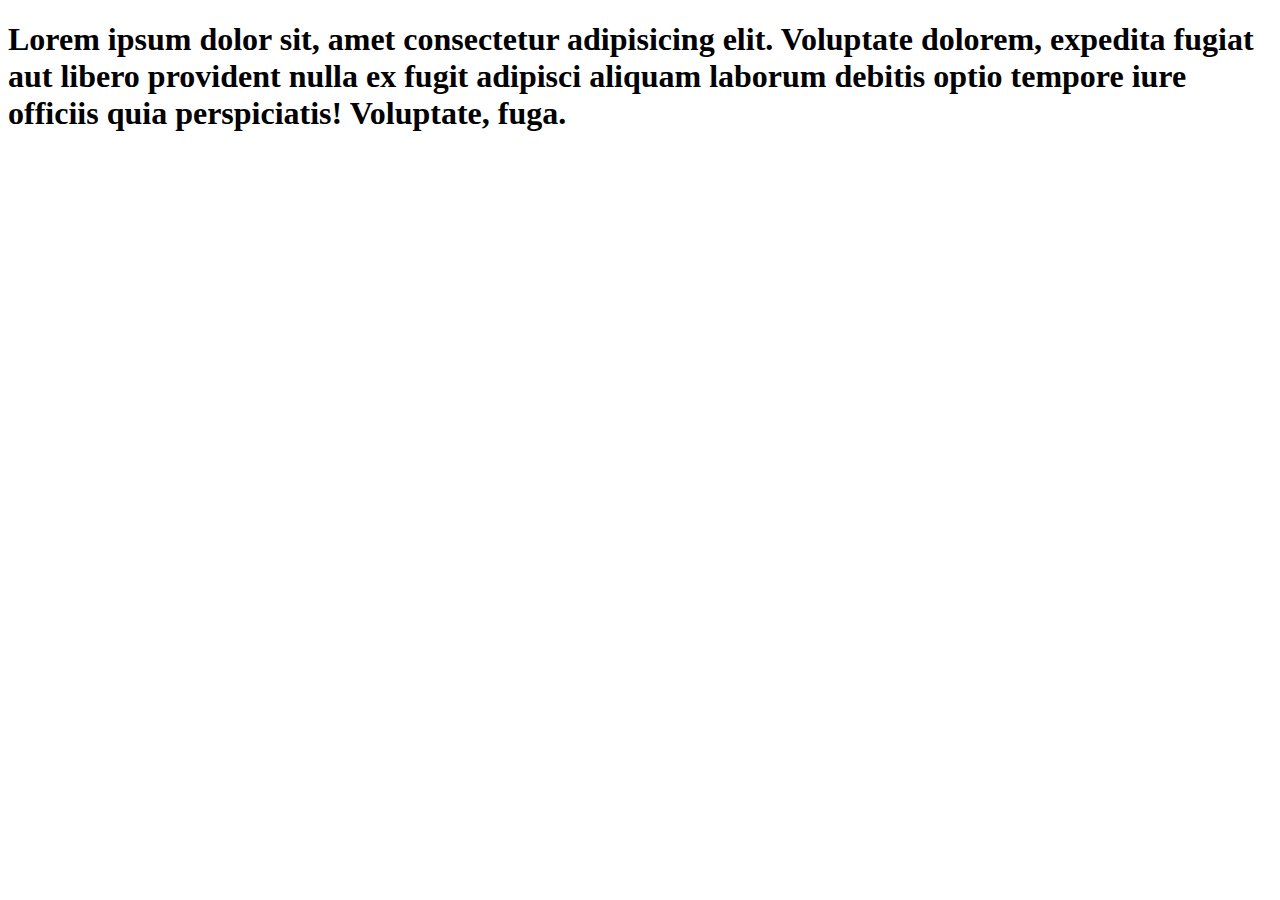
<file: aboutgame.html>
<!DOCTYPE html>
<html lang="en">
<head>
    <meta charset="UTF-8">
    <meta name="viewport" content="width=device-width, initial-scale=1.0">
    <title>Document</title>
</head>
<body>
    <h1>Lorem ipsum dolor sit, amet consectetur adipisicing elit. Voluptate dolorem, expedita fugiat aut libero provident nulla ex fugit adipisci aliquam laborum debitis optio tempore iure officiis quia perspiciatis! Voluptate, fuga.</h1>
</body>
</html>
</file>
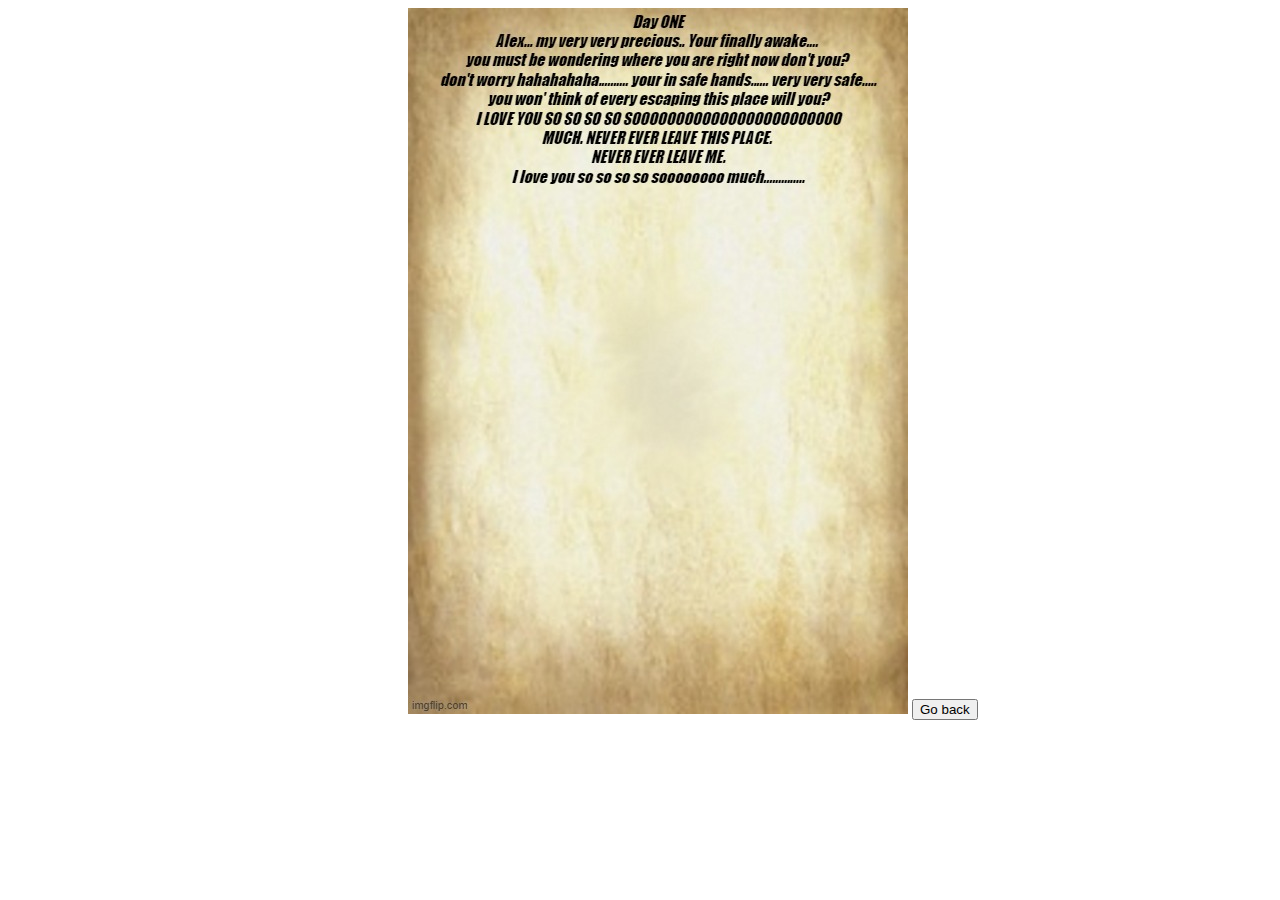
<file: day1_letter.html>
<!DOCTYPE html>
<html lang="en">
<head>
    <meta charset="UTF-8">
    <meta name="viewport" content="width=device-width, initial-scale=1.0">
    <link rel="stylesheet" href="day1_letter.css">
    <title>Document</title>
</head>
<body>

    
    <img id="envelope" class="letterone"src="images/letterone.jpg" class="envelope" alt="envelope" onclick="navigateToLink('day2_page.html')">

    

    <!-- Go back button -->
    <input type="button" value="Go back" onclick="history.back(-1)" />
    <script src="day1_letter.js"></script>
</body>
</html>
</file>
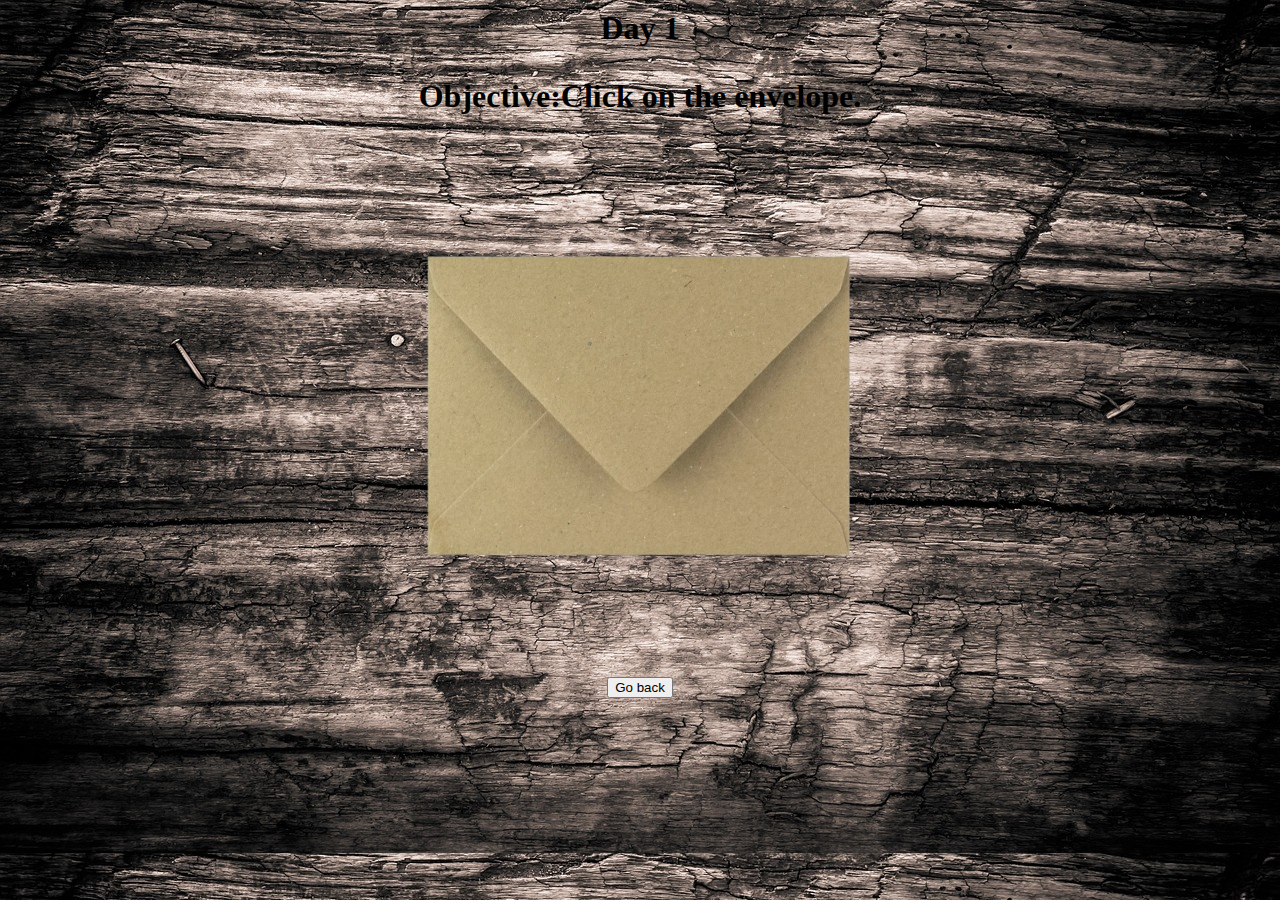
<file: day1_page.html>
<!DOCTYPE html>
<html lang="en">
<head>
  <meta charset="UTF-8">
  <meta name="viewport" content="width=device-width, initial-scale=1.0">
  <link rel="stylesheet" href="day1_page.css">
  <link rel="preconnect" href="https://fonts.googleapis.com">
<link rel="preconnect" href="https://fonts.gstatic.com" crossorigin>
<link href="https://fonts.googleapis.com/css2?family=Creepster&display=swap" rel="stylesheet">
  <title>Document</title>
</head>
<body>
    <h1 class="daynumber">Day 1</h1>
    <h1 class="displayoverenvolope">Objective:Click on the envelope.</h1>
    <img id="envelope" src="images/envelop.png" class="envelope" alt="envelope" onclick="navigateToLink('day1_letter.html')">


  <!-- Go back button -->
  <input type="button" value="Go back" onclick="playSoundAndGoBack()" />

 <!-- audio for button click -->
 <audio id="buttonSound">
  <source src="click_sound.mp3" type="audio/mpeg">
</audio>
    <script src="day1_page.js"></script>
</body>
</html>
</file>
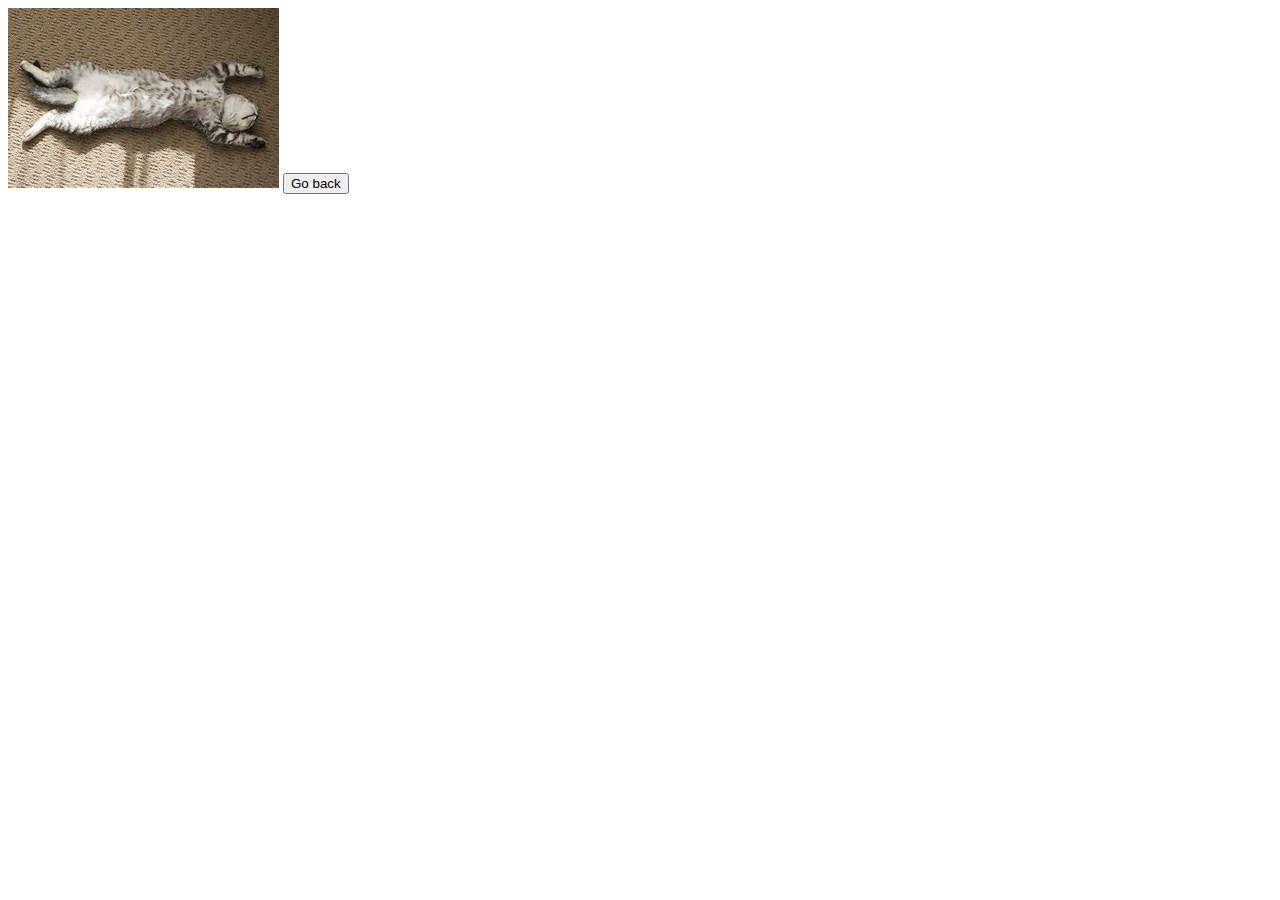
<file: day2_letter.html>
<!DOCTYPE html>
<html lang="en">
<head>
    <meta charset="UTF-8">
    <meta name="viewport" content="width=device-width, initial-scale=1.0">
    <link rel="stylesheet" href="day1_letter.css">
    <title>Document</title>
</head>
<body>
    <img id="envelope" class="lettertwo"src="images/deadCat.jpg" class="envelope" alt="envelope" onclick="navigateToLink('day3_page.html')">

    <!-- Go back button -->
    <input type="button" value="Go back" onclick="history.back(-1)" />
</body>
</html>
</file>
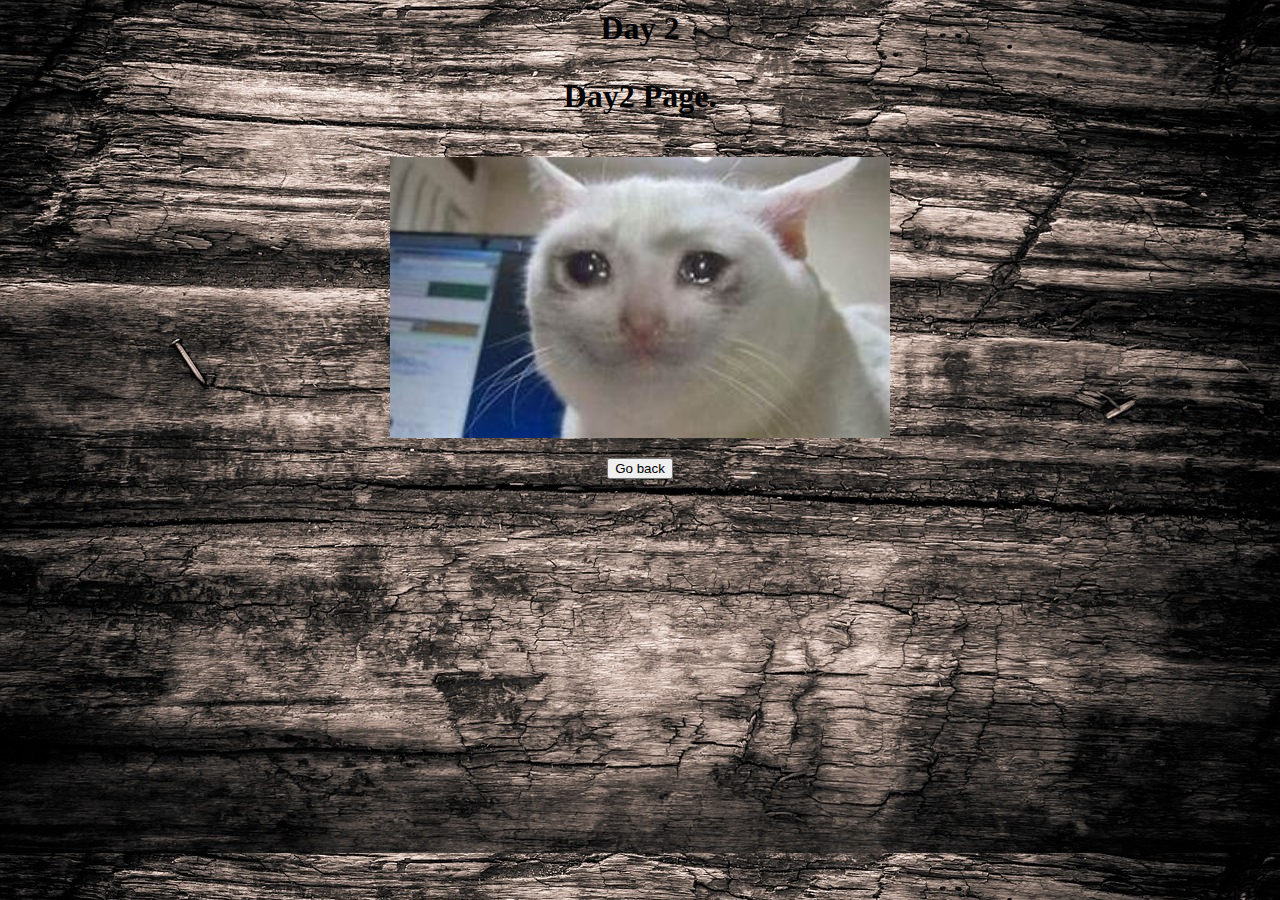
<file: day2_page.html>
<!DOCTYPE html>
<html lang="en">
<head>
  <meta charset="UTF-8">
  <meta name="viewport" content="width=device-width, initial-scale=1.0">
  <link rel="stylesheet" href="day1_page.css">
  <title>Document</title>
</head>
<body>
    <h1 class="daynumber">Day 2</h1>
    <h1 class="displayoverenvolope">Day2 Page.</h1>


    <img id="envelope" src="images/sadCat.jpg" class="envelope" alt="envelope" onclick="navigateToLink('day2_letter.html')">

    <!-- Go back button -->
    <input type="button" value="Go back" onclick="history.back(-1)" />

    <script src="day2_page.js"></script>
</body>
</html>
</file>
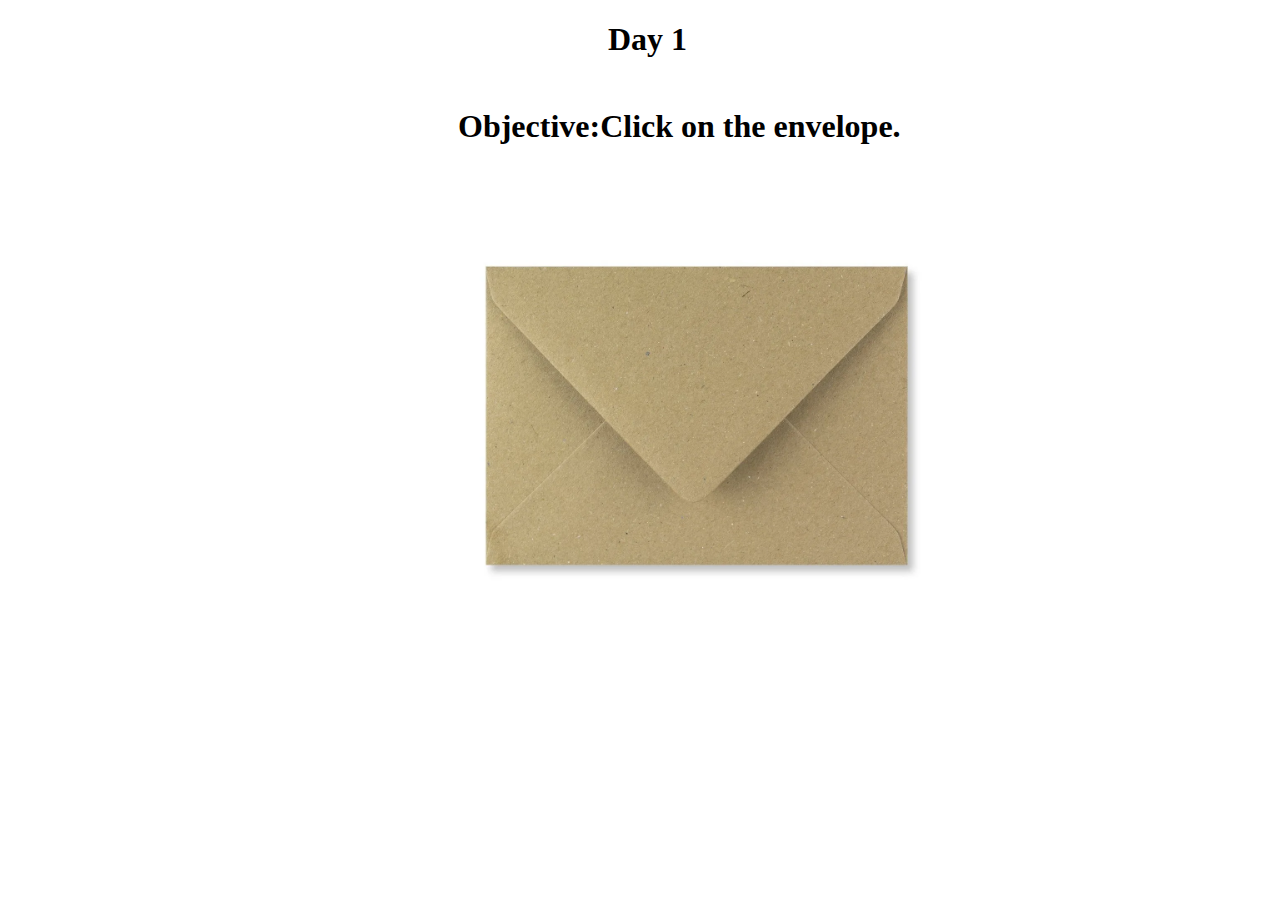
<file: firstpage.html>
<!DOCTYPE html>
<html lang="en">
<head>
  <meta charset="UTF-8">
  <meta name="viewport" content="width=device-width, initial-scale=1.0">
  <link rel="stylesheet" href="firstpage.css">
  <title>Document</title>
</head>
<body>
    <h1 class="daynumber">Day 1</h1>
    <h1 class="displayoverenvolope">Objective:Click on the envelope.</h1>
    <img id="envelope" src="images/envelope.jpg" class="envelope" alt="envelope" onclick="navigateToLink('secondpage.html')">
    <script src="firstpage.js"></script>
</body>
</html>
</file>
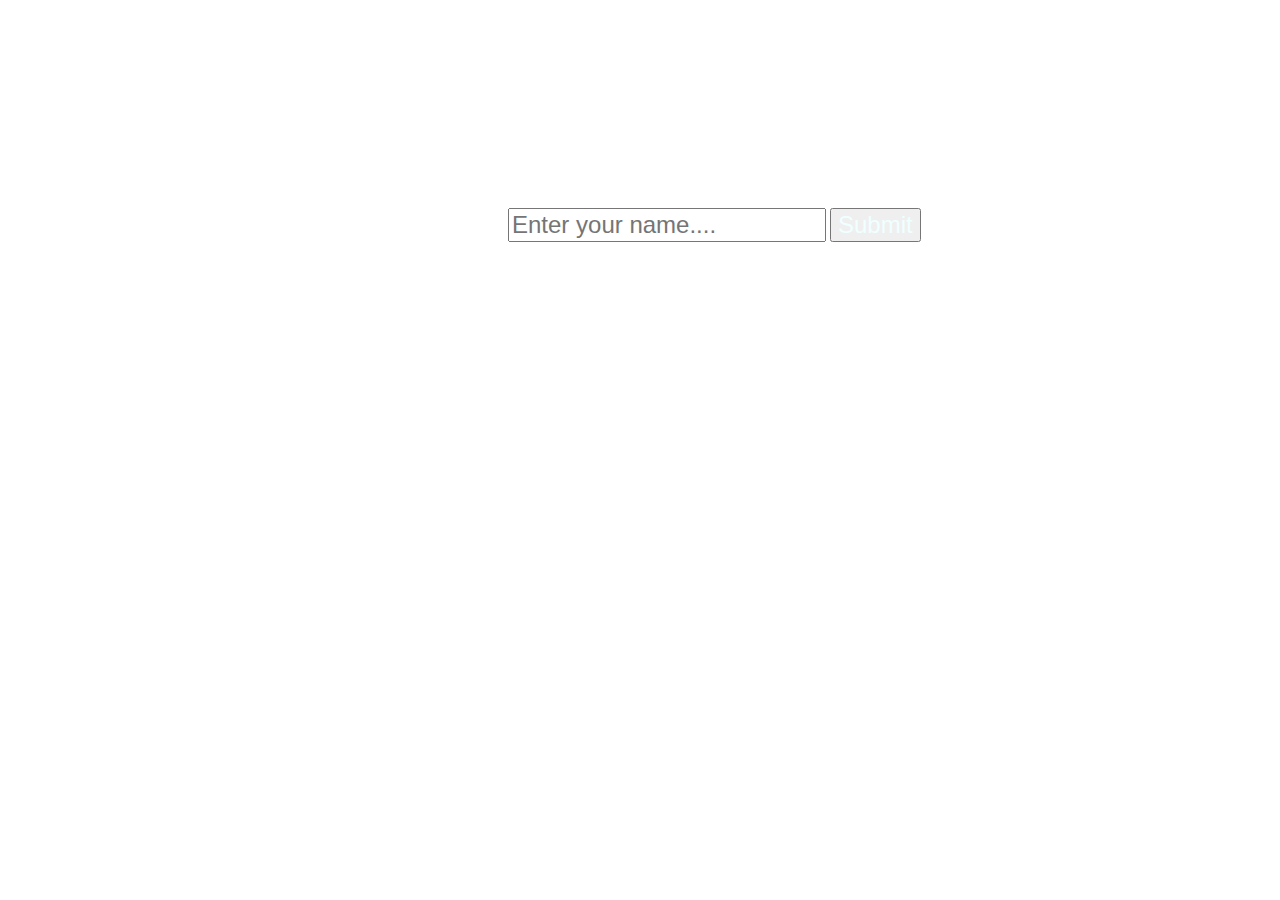
<file: nameenter.html>
<!DOCTYPE html>
<html lang="en">
<head>
    <meta charset="UTF-8">
    <meta name="viewport" content="width=device-width, initial-scale=1.0">
    <link rel="stylesheet" href="nameenter.css">
    <title>Enter Name</title>
</head>
<body>
    <input type="text" id="userInput" placeholder="Enter your name....">
    <button class="submit" onclick="saveAndNavigate()">Submit</button>

    <script src="nameenter.js"></script>
</body>
</html>
</file>
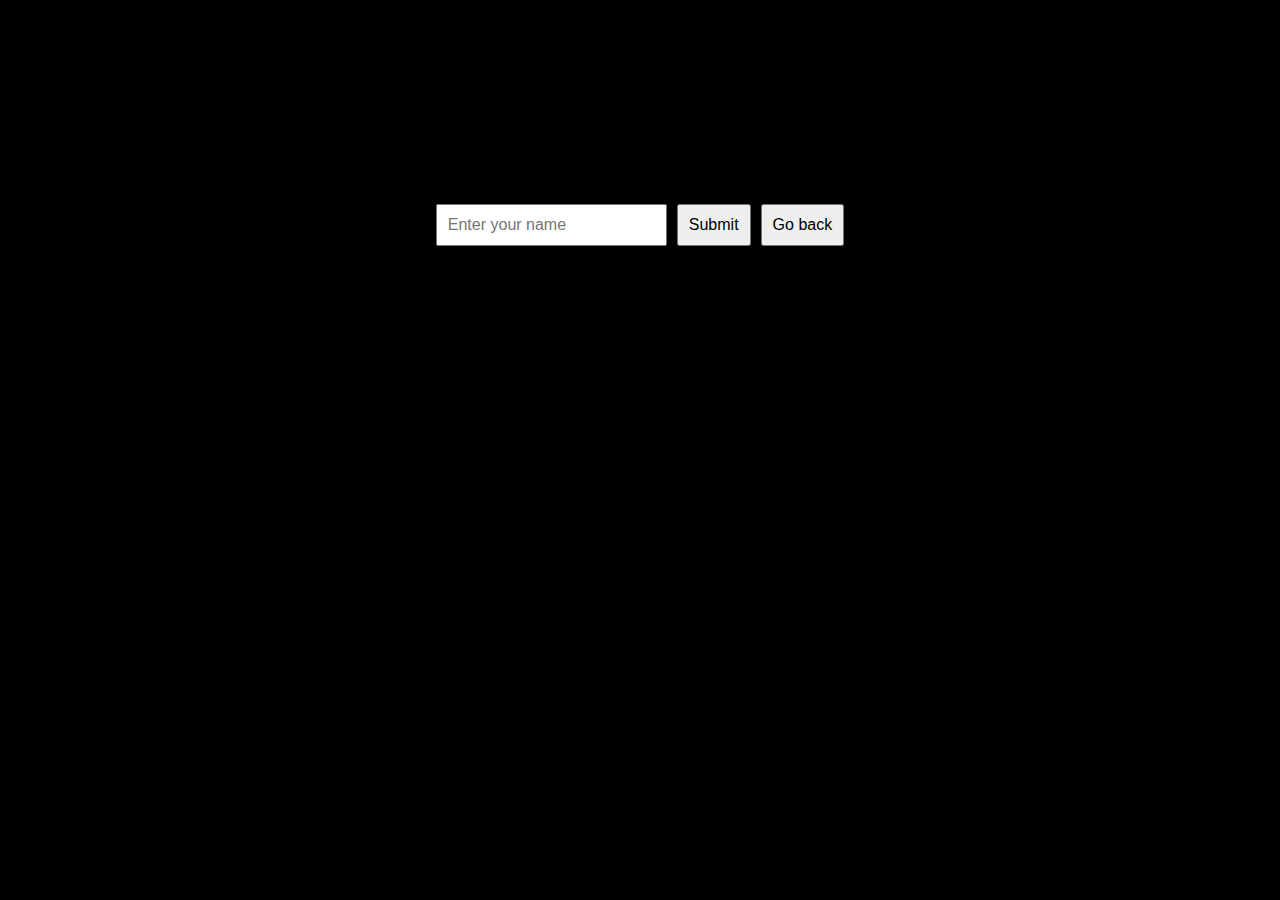
<file: player_name.html>
<!DOCTYPE html>
<html lang="en">
<head>
    <meta charset="UTF-8">
    <meta name="viewport" content="width=device-width, initial-scale=1.0">
    <link rel="stylesheet" href="player_name.css">
    <title>Enter Name</title>
</head>
<body>
    <input type="text" id="userInput" placeholder="Enter your name" required>
    <button class="submit" onclick="saveAndNavigate()">Submit</button>
    
    <!-- Go back button -->
    <input type="button" value="Go back" onclick="playSoundAndGoBack()" />

    <audio id="backgroundMusic2" loop>
        <source src="name_sus_music.mp3" type="audio/mpeg">
    </audio>

    <!-- audio for button click -->
    <audio id="buttonSound">
        <source src="click_sound.mp3" type="audio/mpeg">
    </audio>
      
    <script src="player_name.js">
        
    </script>
</body>
</html>
</file>
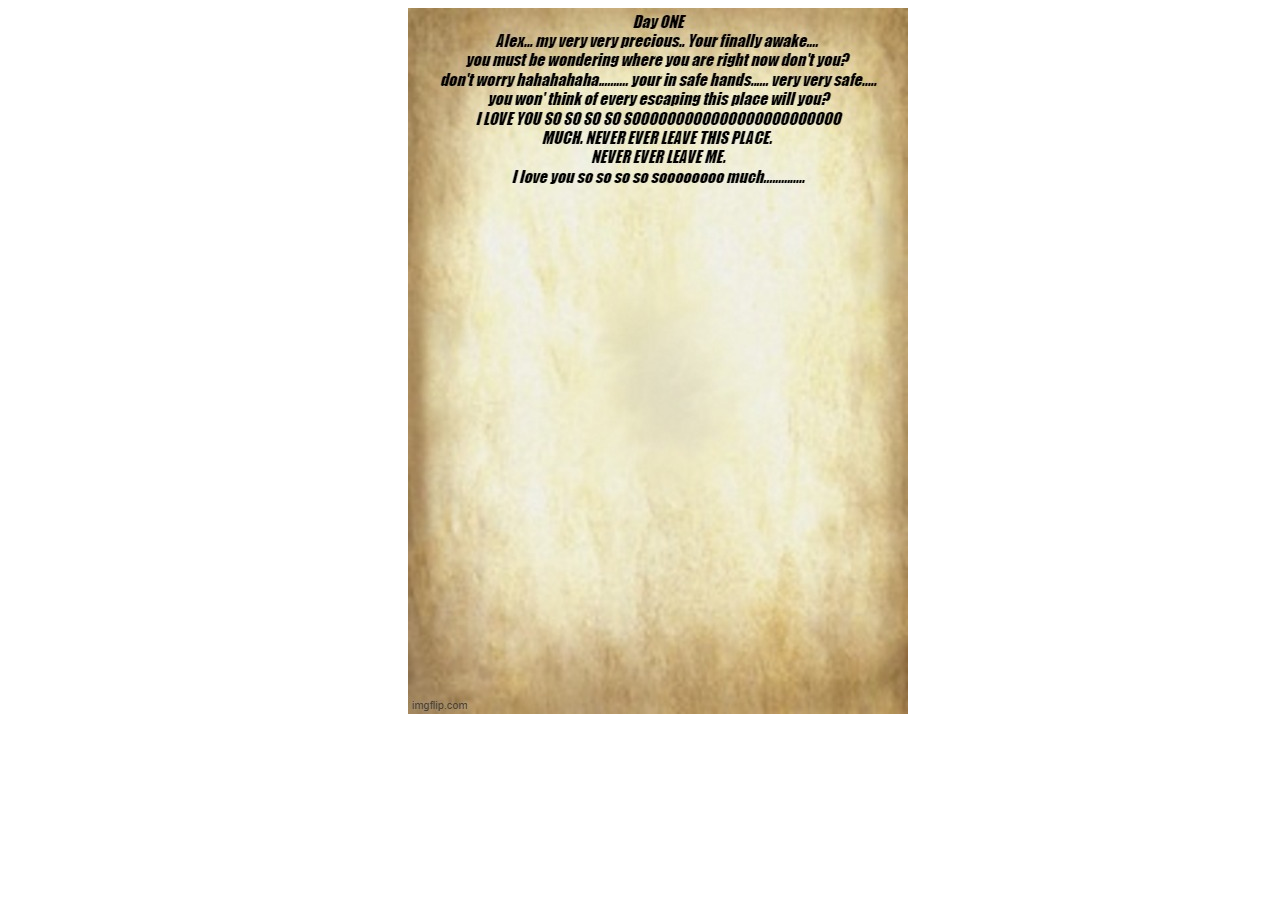
<file: secondpage.html>
<!DOCTYPE html>
<html lang="en">
<head>
    <meta charset="UTF-8">
    <meta name="viewport" content="width=device-width, initial-scale=1.0">
    <link rel="stylesheet" href="secondpage.css">
    <title>Document</title>
</head>
<body>
    <img class="letterone" src="images/letterone.jpg">
</body>
</html>
</file>
<file: day1_letter.css>
.letterone{
    margin-left: 400px;
}
</file>
<file: day1_page.css>
body {
    height: 100%;
    margin: 0;
    display: flex;
    flex-direction: column;
    background-image: url('images/wood.jpg');
    align-items: center;
    font-family: cursive;
}

.daynumber, .displayoverenvelope {
    margin: 10px 0;
}

.envelope {
    width: 500px;
    margin: 20px 0;
}
</file>
<file: firstpage.css>
.envelope{
    width: 500px;
    height:auto;
    margin-left: 440px;
}

.displayoverenvolope{
    font-family: cursive;
    margin-top: 50px;
    margin-left: 450px;
}

.daynumber{
    font-family: cursive;
    margin-left: 600px;
}
</file>
<file: nameenter.css>
#userInput{
    margin-top: 200px;
    margin-left: 500px;
    font-size: x-large;
}

.submit{
    font-size: x-large;
    color: azure;
}
</file>
<file: player_name.css>
body, html {
    margin-top 0;
    height: 50%;
    display: flex;
    justify-content: center;
    align-items: center;
    background-color: black; /* Black background */
    color: white; /* White text */
    font-family: Arial, sans-serif;
}

.container {
    text-align: center;
}

input, button {
    margin: 5px;
    padding: 10px;
    font-size: 16px;
}
</file>
<file: secondpage.css>
.letterone{
    margin-left: 400px;
}
</file>
